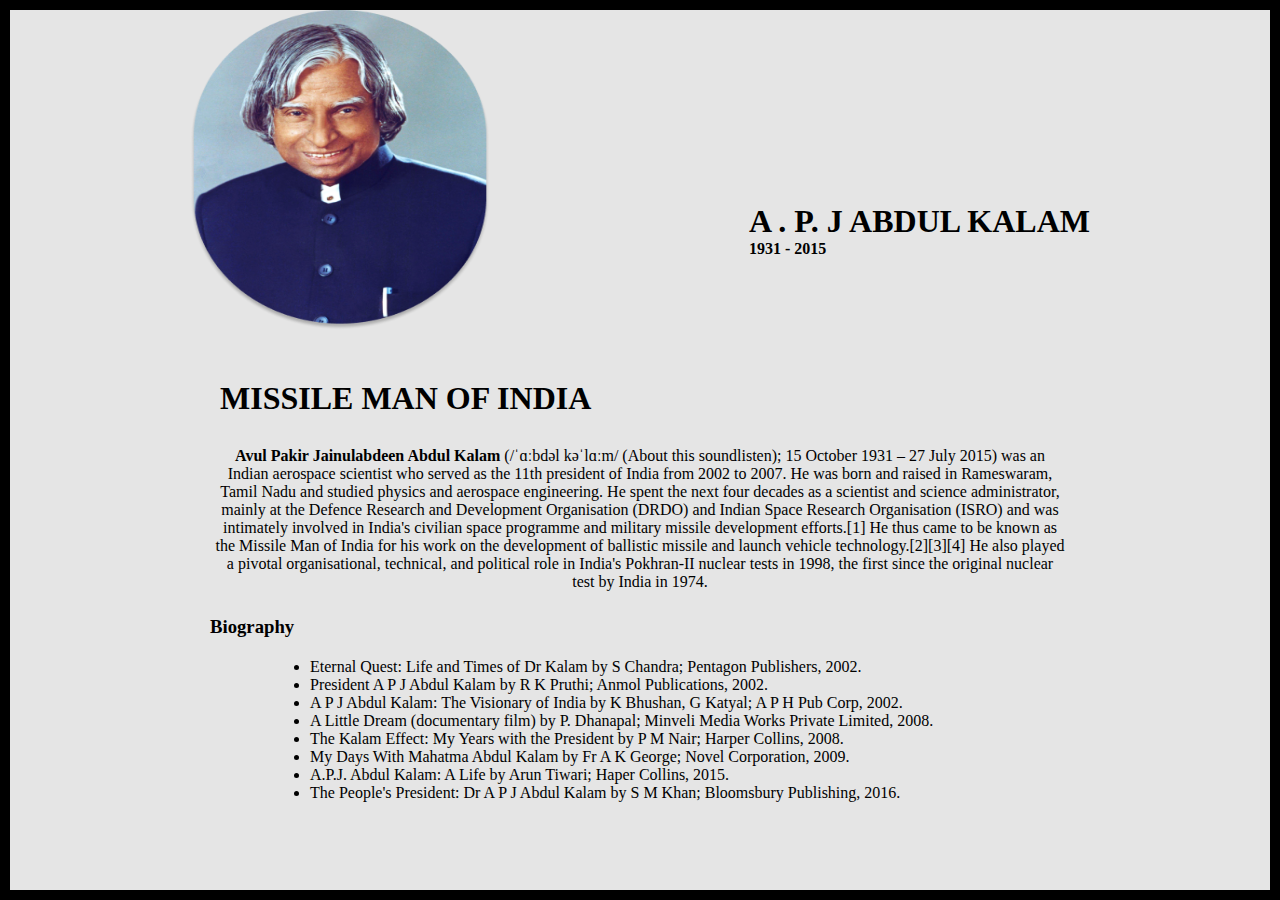
<file: project 1/index.html>
<!DOCTYPE html>
<html lang="en">

<head>
    <meta charset="UTF-8">
    <meta http-equiv="X-UA-Compatible" content="IE=edge">
    <meta name="viewport" content="width=device-width, initial-scale=1.0">
    <title>apj abdul kalam</title>
    <style>
        * {
            margin: 0;
            padding: 0;
            box-sizing: border-box;
        }

        .container {
            background-color: #E5E5E5;
            min-height: 100vh;
            border: 10px solid black;
        }

        .content {
            max-width: 900px;
            margin: 0 auto;

        }
        .top_sec{
            display: flex;
            justify-content: space-between;
     
        }
        .top_sec h1 h4{

        }

        .img_con,img {
            width: 300px;
            height: 320px;
        }
        .head{
            text-transform: uppercase;
            margin-top: 193px ;
        }
        .head2 h1{
            text-transform: uppercase;
            padding-top: 20px;
            margin: 30px;
        }
        .head2 p{
            margin: 25px;
        text-align: center;
        }
        .bio h3{
            margin: 20px;
        }
        .bio{
            margin-bottom: 40px;
        }
        .bio li{
            margin-left: 120px;
            
        }
    </style>

</head>

<body>
    <div class="container">
        <div class="content">
            <section class="top_sec">
                <div class="img_con">
                    <img src="/A._P._J 1.png" alt="apj abdul kalam">
                </div>
               <div class="head">
                <h1> A . P. J Abdul Kalam</h1>
                <h4>1931 - 2015</h4>
               </div>
            </section>
            <div class="head2">
                <h1>Missile Man of India</h1>
                <p>
                   <b> Avul Pakir Jainulabdeen Abdul Kalam </b> (/ˈɑːbdəl kəˈlɑːm/ (About this soundlisten); 15 October 1931 – 27 July 2015) was an Indian aerospace scientist who served as the 11th president of India from 2002 to 2007. He was born and raised in Rameswaram, Tamil Nadu and studied physics and aerospace engineering. He spent the next four decades as a scientist and science administrator, mainly at the Defence Research and Development Organisation (DRDO) and Indian Space Research Organisation (ISRO) and was intimately involved in India's civilian space programme and military missile development efforts.[1] He thus came to be known as the Missile Man of India for his work on the development of ballistic missile and launch vehicle technology.[2][3][4] He also played a pivotal organisational, technical, and political role in India's Pokhran-II nuclear tests in 1998, the first since the original nuclear test by India in 1974.

                </p>
            </div>

            <div class="bio">
                <h3>Biography</h3>
               <li> Eternal Quest: Life and Times of Dr Kalam by S Chandra; Pentagon Publishers, 2002.</li>
               <li> President A P J Abdul Kalam by R K Pruthi; Anmol Publications, 2002.</li>
               <li> A P J Abdul Kalam: The Visionary of India by K Bhushan, G Katyal; A P H Pub Corp, 2002.</li>
               <li> A Little Dream (documentary film) by P. Dhanapal; Minveli Media Works Private Limited, 2008.</li>
               <li> The Kalam Effect: My Years with the President by P M Nair; Harper Collins, 2008.</li>
              <li>  My Days With Mahatma Abdul Kalam by Fr A K George; Novel Corporation, 2009.</li>
               <li> A.P.J. Abdul Kalam: A Life by Arun Tiwari; Haper Collins, 2015.</li>
              <li>  The People's President: Dr A P J Abdul Kalam by S M Khan; Bloomsbury Publishing, 2016.</li>

            </div>

        </div>

    </div>

</body>

</html>
</file>
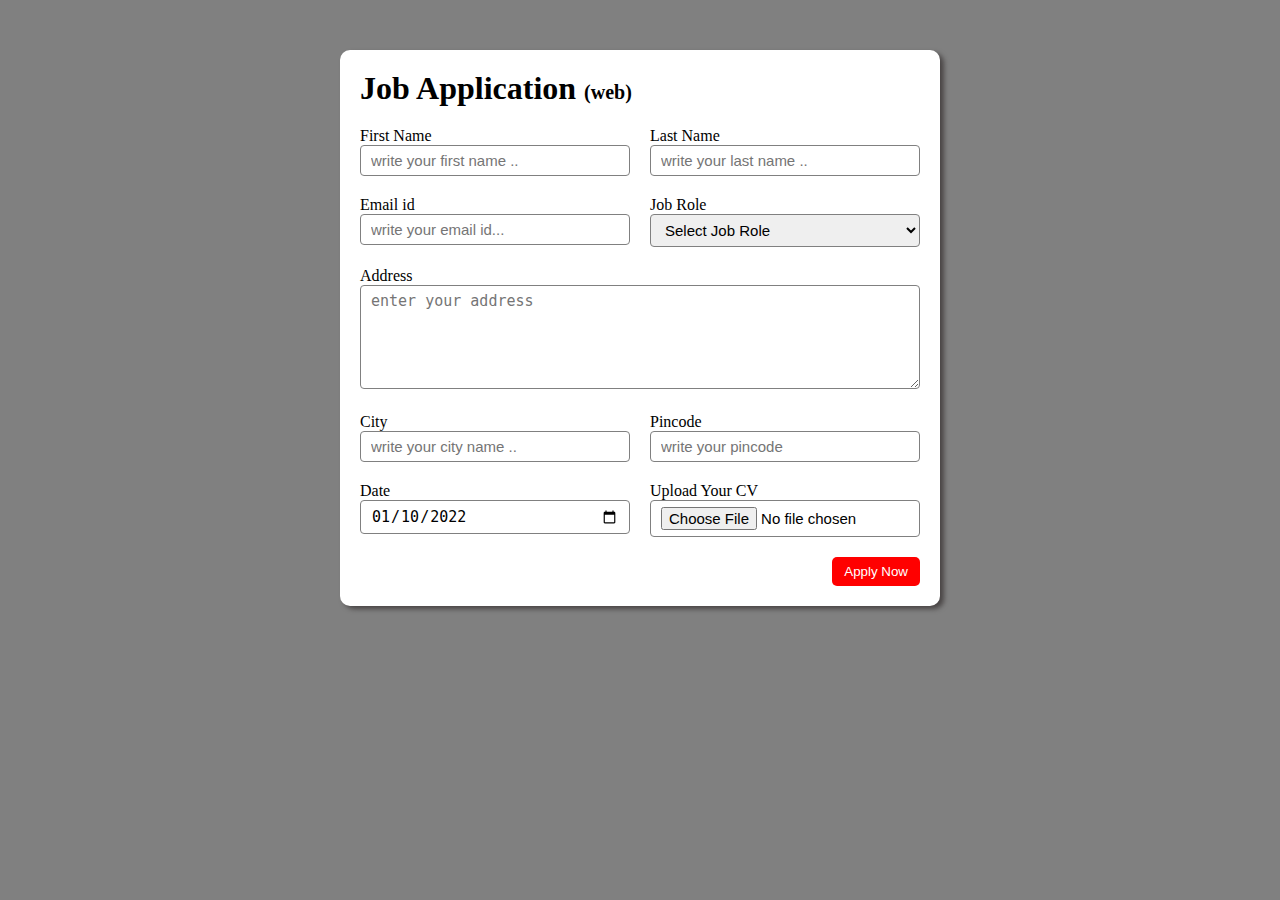
<file: Project 2/index.html>
<!DOCTYPE html>
<html lang="en">
<head>
    <meta charset="UTF-8">
    <meta http-equiv="X-UA-Compatible" content="IE=edge">
    <meta name="viewport" content="width=device-width, initial-scale=1.0">
    <title>Job Application</title>
</head>
<style>
*{
    margin: 0;
    padding: 0;
    box-sizing: border-box;
}
body{
    background-color: grey;
}
.container{
    max-width:  900px ;
    margin: 0 auto ;
}
.apply_box{
    max-width: 600px;
    padding: 20px;
    background-color: white;
    margin: 0 auto;
    margin-top: 50px;
    box-shadow: 4px 3px 5px rgb(73, 69, 69);
    border-radius: 10px;
}
.title_small{
    font-size: 20px;
}

 .form_container{
    margin-top: 20px;
    display: grid;
    grid-template-columns: repeat(auto-fit,minmax(200px,1fr));
    gap: 20px;
 }  

 .form_control{
    display: flex;
    flex-direction: column;
 }

 .label{

font-size: 15px;
margin-bottom: 5px;
 }

 input,select,textarea{
    padding: 6px 10px;
border: 1px solid grey;
border-radius: 4px;
font-size: 15px;
 }
 input:focus{
    outline-color: red;
 }

 .btn{
    display: flex;
    justify-content: flex-end;
    margin-top: 20px ;

 }
 button{
    background-color: red;
    border: transparent solid 2px;
    padding: 5px 10px;
    color: white;
    border-radius: 5px;
 }
button:hover{
    background-color: brown;
    box-shadow: 4px 4px  red;
    cursor: pointer;
}

.textarea_control{
    grid-column: 1/ span 2;
}
.textarea_control textarea{
    width: 100%;
}

@media (max-width:460px){
    .textarea_control{
    grid-column: 1/ span 1;
}
} 

</style>
<body>
    <div class="container">
        <div class="apply_box">
         <h1>Job Application <span class="title_small">(web)</span></h1>

         <form action=" ">
            <div class="form_container">
                   
                <div class="form_control">
                    <label for=" first_name">First Name</label> 
                    <input 
                    id="first_name" 
                    name="first_name" 
                    placeholder="write your first name .." />
                </div>


                <div class="form_control">
                    <label for=" last_name">Last Name</label> 
                    <input 
                    id="last_name" 
                    name="last_name" 
                    placeholder="write your last name .." />
                </div>

              
                <div class="form_control">
                    <label for=" email">Email id</label> 
                    <input 
                    type="email"
                    id="email" 
                    name="email" 
                    placeholder="write your email id..." />
                </div>

                <div class="form_control">
                    <label for="job_role">Job Role</label> 
                   <select id="job_role" name="job_role">
                    <option value="">Select Job Role</option>
                    <option value="fronted">Frontend Developer</option>
                    <option value="backend">Backend Developer</option>
                    <option value="mern">Mern Developer</option>
                    <option value="full_stack"> Full Stack Developer</option>
                   </select>
                </div>

                <div class="textarea_control">
                    <label for=" address">Address</label> 
                  <textarea
                   name="address"
                   id="address"
                    cols="40"
                     rows="5"
                      placeholder="enter your address"></textarea>
                </div>

                <div class="form_control">
                    <label for=" city">City</label> 
                    <input 
                    id="city" 
                    name="city" 
                    placeholder="write your city name .." />
                </div>

                <div class="form_control">
                    <label for="pincode">Pincode</label> 
                    <input 
                    type="number"
                    id="Pincode" 
                    name="Pincode" 
                    placeholder="write your pincode" />
                </div>

                
                <div class="form_control">
                    <label for="date">Date</label> 
                    <input 
                    value="2022-01-10"
                    type="date"
                    id="Pincode" 
                    name="Pincode" />
                </div>

                <div class="form_control">
                    <label for="upload">Upload Your CV</label> 
                    <input 
                    
                    type="file"
                    id="upload" 
                    name="upload" />
                </div>



            </div>

            <div class="btn">
                <button type="submit" >
                   Apply Now
                </button>
            </div>
         </form>
        </div>
    </div>
</body>
</html>
</file>
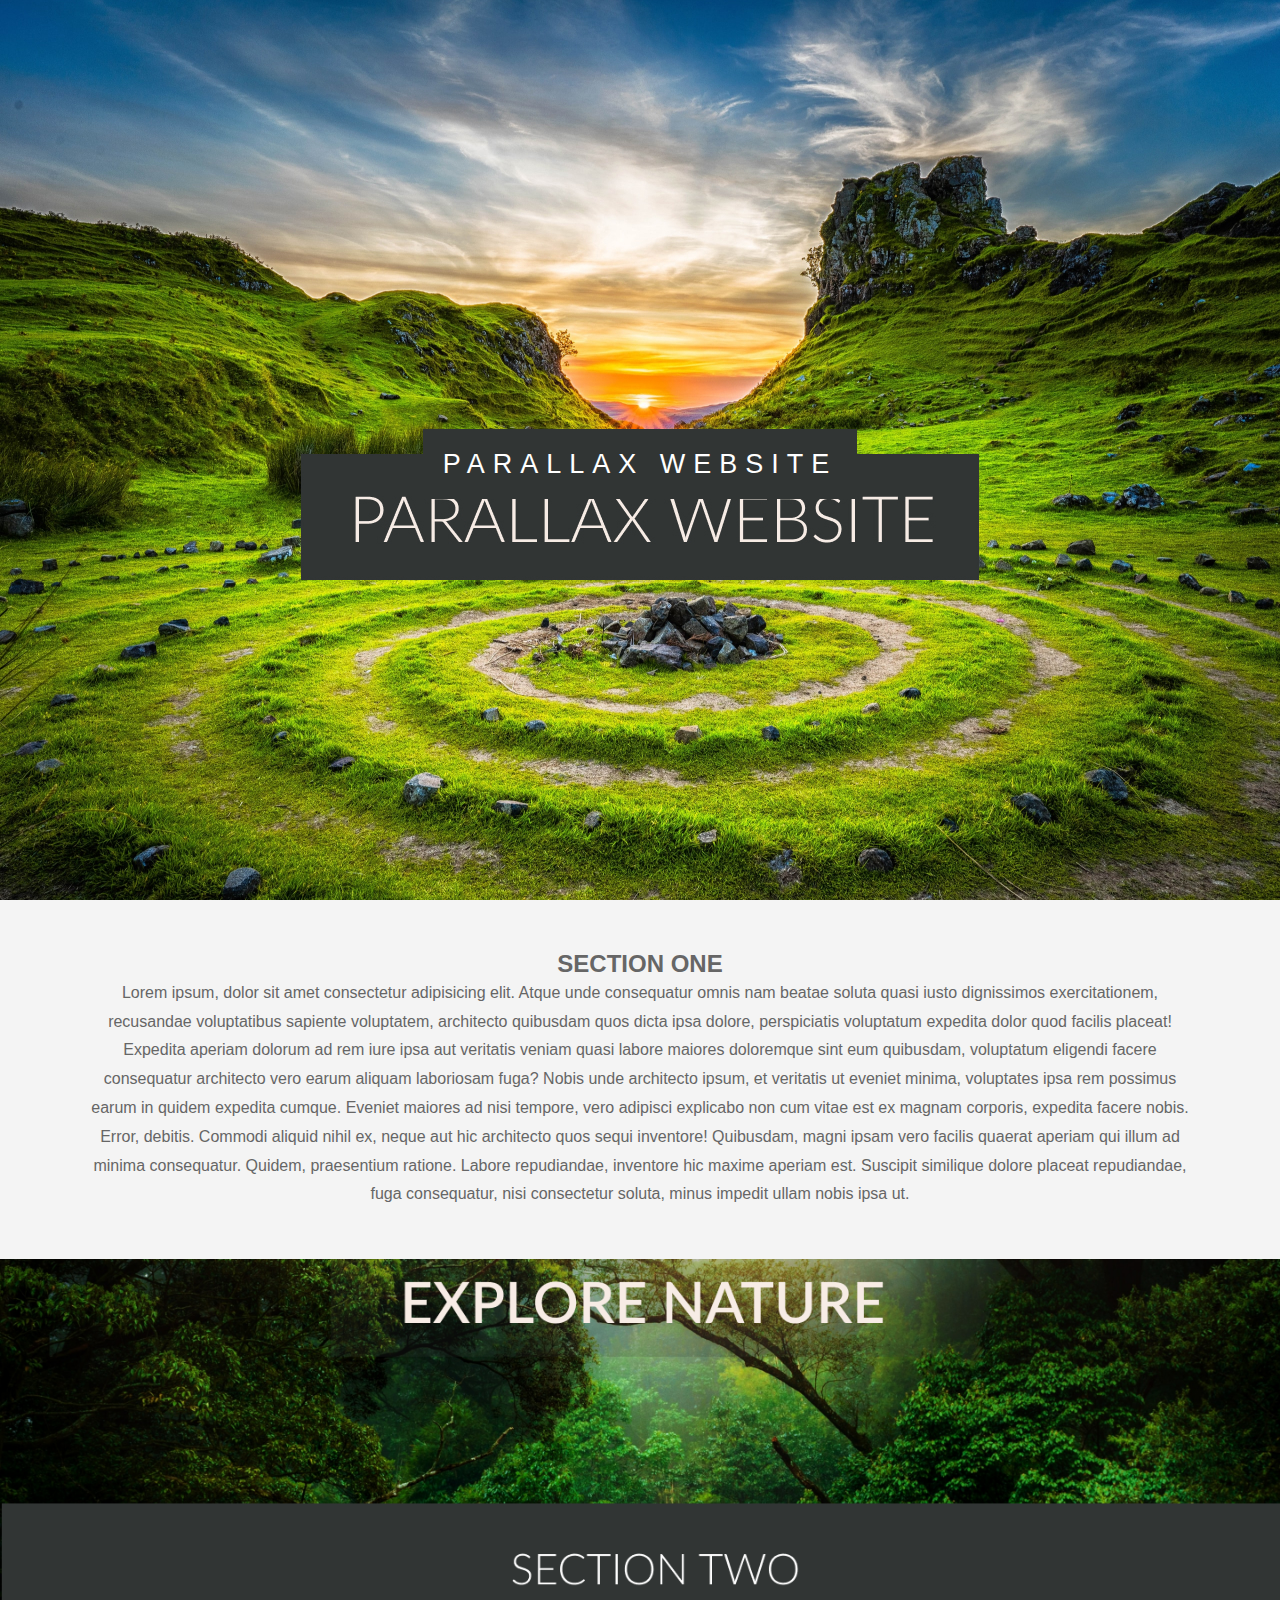
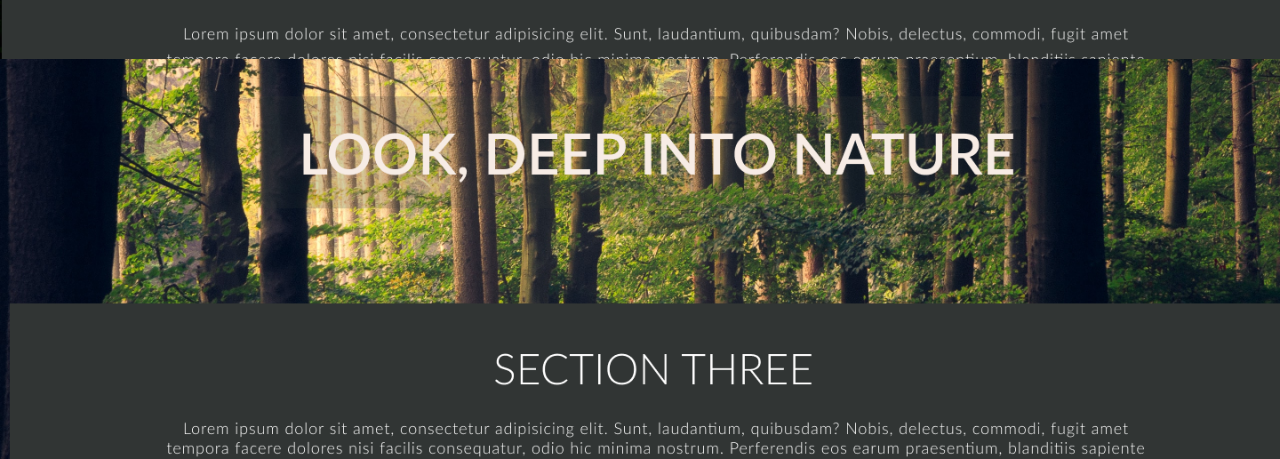
<file: Project 3/index.html>
<!DOCTYPE html>
<html lang="en">
<head>
    <meta charset="UTF-8">
    <meta http-equiv="X-UA-Compatible" content="IE=edge">
    <meta name="viewport" content="width=device-width, initial-scale=1.0">
    <title>Parallax Website</title>
    <link rel="stylesheet" href="style.css">
</head>
<body>
    <section class="pimg1  ">
        <div class="ptext">
            <span class="textbg">Parallax Website</span>
        </div>
    </section>

    <section class="section section-light"> 
      <h2>Section One</h2>
      <p>
        Lorem ipsum, dolor sit amet consectetur adipisicing elit. Atque unde consequatur omnis nam beatae soluta quasi iusto dignissimos exercitationem, recusandae voluptatibus sapiente voluptatem, architecto quibusdam quos dicta ipsa dolore, perspiciatis voluptatum expedita dolor quod facilis placeat! Expedita aperiam dolorum ad rem iure ipsa aut veritatis veniam quasi labore maiores doloremque sint eum quibusdam, voluptatum eligendi facere consequatur architecto vero earum aliquam laboriosam fuga? Nobis unde architecto ipsum, et veritatis ut eveniet minima, voluptates ipsa rem possimus earum in quidem expedita cumque. Eveniet maiores ad nisi tempore, vero adipisci explicabo non cum vitae est ex magnam corporis, expedita facere nobis. Error, debitis. Commodi aliquid nihil ex, neque aut hic architecto quos sequi inventore! Quibusdam, magni ipsam vero facilis quaerat aperiam qui illum ad minima consequatur. Quidem, praesentium ratione. Labore repudiandae, inventore hic maxime aperiam est. Suscipit similique dolore placeat repudiandae, fuga consequatur, nisi consectetur soluta, minus impedit ullam nobis ipsa ut.
      </p>
    </section>
       
    <section class="pimg2 ">
    
    </section>

    <section class="pimg3">

    </section>
    
</body>
</html>
</file>
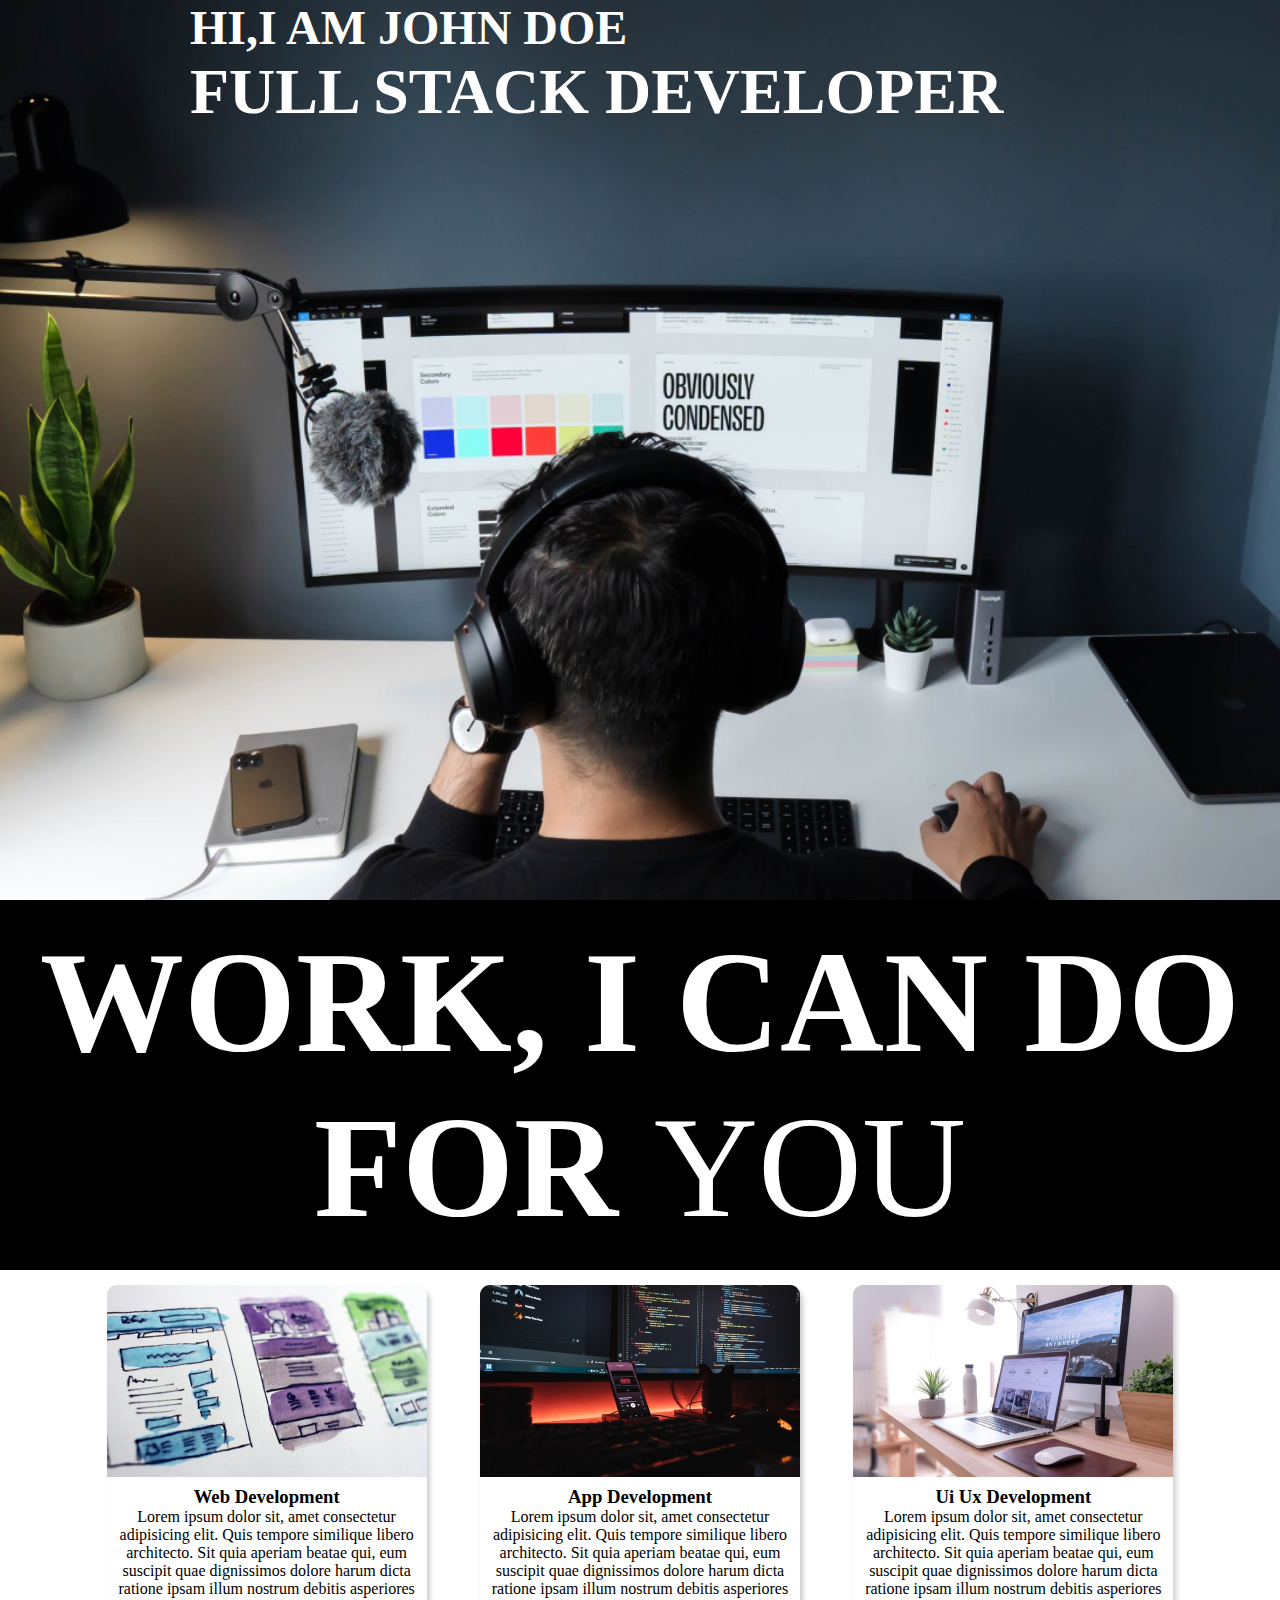
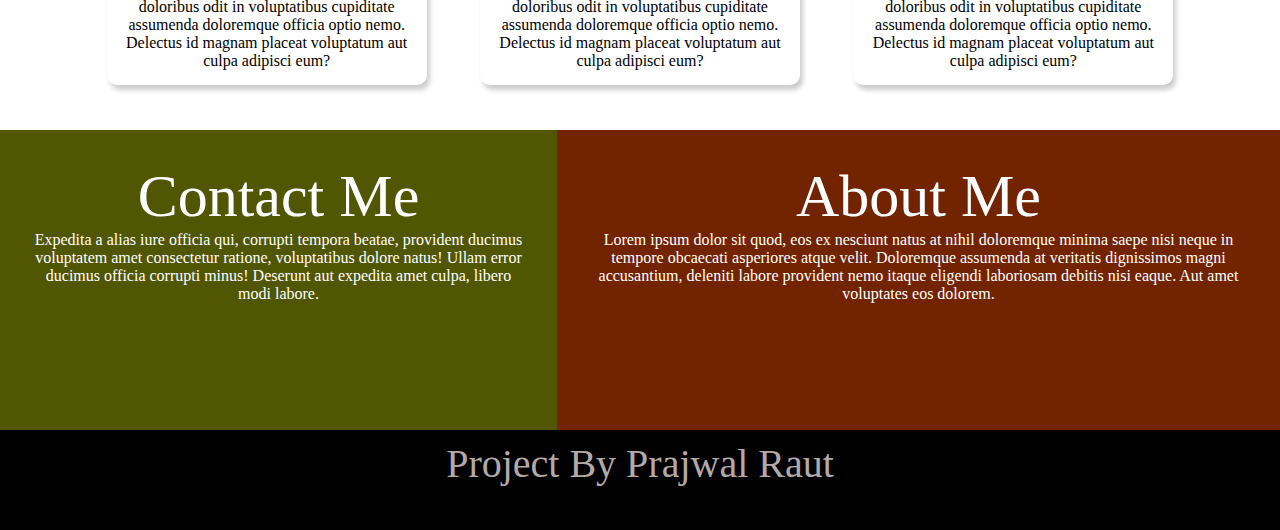
<file: Project 4/index.html>
<!DOCTYPE html>
<html lang="en">
<head>
    <meta charset="UTF-8">
    <meta http-equiv="X-UA-Compatible" content="IE=edge">
    <meta name="viewport" content="width=device-width, initial-scale=1.0">
    <title>landing page</title>
    <link rel="stylesheet" href="style.css">
</head>
<body>
   <section class="Hero_section">
    <div class="text_container">
       <h2>Hi,I am John Doe</h2> 
       <h1>FUll STACK DEVELOPER</h1>
    </div>
   </section>

   <section class="lines">
       <div class="para">
        <h1>
            work, i can do for <span>You</span>
        </h1>
       </div>
   </section>

   <section class="work">
    <div class="grid-item">
    <div class="card">
          <div class="img_con">
            <img src="/unsplash_tZc3vjPCk-Q.png" alt="web dev">
        </div>
            <div class="card_contain">
             <h3>Web Development</h3>
             <p>Lorem ipsum dolor sit, amet consectetur adipisicing elit. Quis tempore similique libero architecto. Sit quia aperiam beatae qui, eum suscipit quae dignissimos dolore harum dicta ratione ipsam illum nostrum debitis asperiores doloribus odit in voluptatibus cupiditate assumenda doloremque officia optio nemo. Delectus id magnam placeat voluptatum aut culpa adipisci eum?</p>
          </div>
    </div>
</div>
         
<div class="grid-item">
    <div class="card">
        <div class="img_con">
          <img src="/unsplash_6sAl6aQ4OWI.png" alt="mob dev">
      </div>
          <div class="card_contain">
           <h3>App Development</h3>
           <p>Lorem ipsum dolor sit, amet consectetur adipisicing elit. Quis tempore similique libero architecto. Sit quia aperiam beatae qui, eum suscipit quae dignissimos dolore harum dicta ratione ipsam illum nostrum debitis asperiores doloribus odit in voluptatibus cupiditate assumenda doloremque officia optio nemo. Delectus id magnam placeat voluptatum aut culpa adipisci eum?</p>
           
        </div>
  </div>
  </div>

  <div class="grid-item">
  <div class="card">
    <div class="img_con">
      <img src="/unsplash_hGV2TfOh0ns.png" alt="ui ux dev">
  </div>
      <div class="card_contain">
       <h3>Ui Ux Development</h3>
       <p>Lorem ipsum dolor sit, amet consectetur adipisicing elit. Quis tempore similique libero architecto. Sit quia aperiam beatae qui, eum suscipit quae dignissimos dolore harum dicta ratione ipsam illum nostrum debitis asperiores doloribus odit in voluptatibus cupiditate assumenda doloremque officia optio nemo. Delectus id magnam placeat voluptatum aut culpa adipisci eum?</p>

    </div>
</div>
</div>

   </section>

   <section class="details">
    <div class="contact">
         <h1>Contact Me</h1>
         <p> Expedita a alias iure officia qui, corrupti tempora beatae, provident ducimus voluptatem amet consectetur ratione, voluptatibus dolore natus! Ullam error ducimus officia corrupti minus! Deserunt aut expedita amet culpa, libero modi labore.</p>
    </div>
          <div class="about">
          <h1>About Me</h1>
          <p>Lorem ipsum dolor sit  quod, eos ex nesciunt natus at nihil doloremque minima saepe nisi neque in tempore obcaecati asperiores atque velit. Doloremque assumenda at veritatis dignissimos magni accusantium, deleniti labore provident nemo itaque eligendi laboriosam debitis nisi eaque. Aut amet voluptates eos dolorem.</p>
          </div>
   </section>

   <footer>
    <h1>Project By Prajwal Raut</h1>
   </footer>
</body>
</html>
</file>
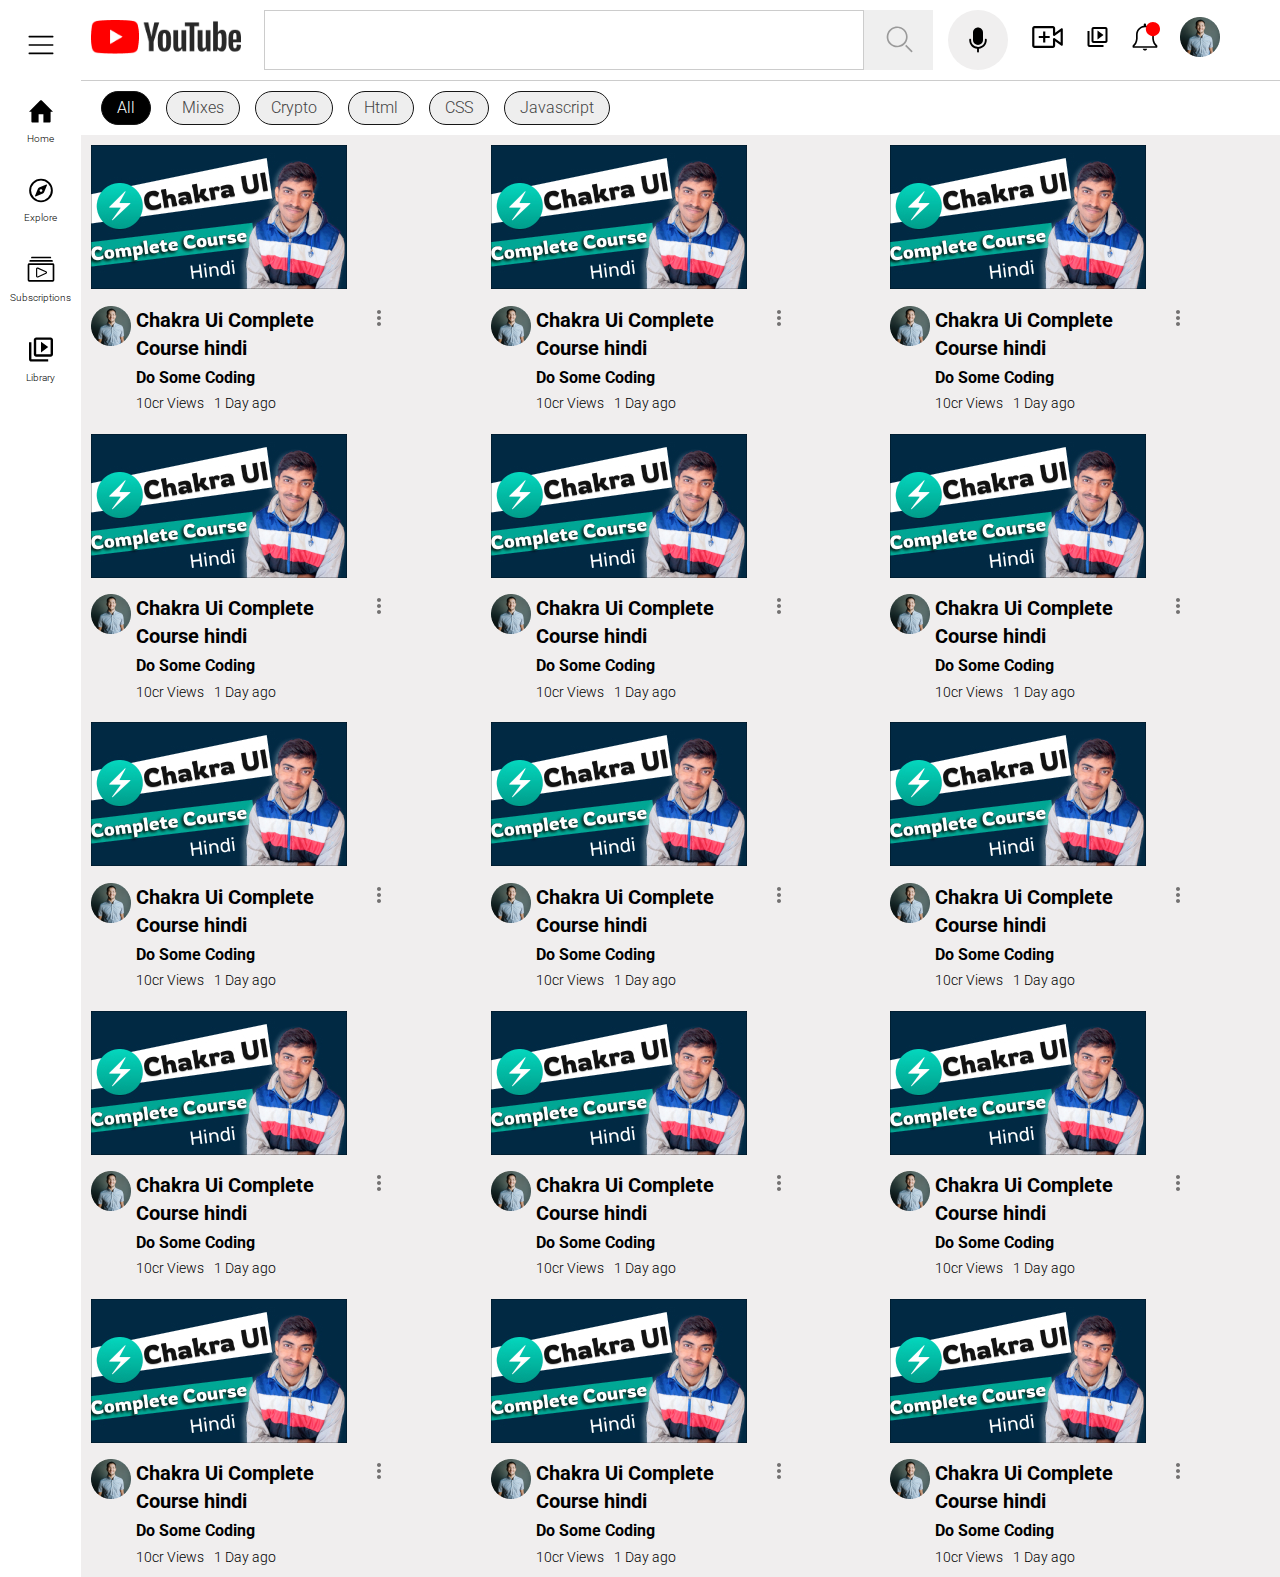
<file: Project 7/index.html>
<!DOCTYPE html>
<html lang="en">
  <head>
    <meta charset="UTF-8" />
    <meta http-equiv="X-UA-Compatible" content="IE=edge" />
    <meta name="viewport" content="width=device-width, initial-scale=1.0" />
    <title>Youtube Clone</title>
    <link rel="stylesheet" href="style.css" />
  </head>
  <body>
    <div class="container">
      <aside>
        <div class="bars">
          <img src="image/clarity_bars-line.svg" alt="bars" />
        </div>

        <div class="side-icons">
          <i>
            <img src="./image/ci_home-alt-fill.svg" alt="home" />
          </i>
          <p>Home</p>
        </div>
        <div class="side-icons">
          <i>
            <img src="./image/ion_compass-outline.svg" alt="explore" />
          </i>
          <p>Explore</p>
        </div>
        <div class="side-icons">
          <i>
            <img src="./image/clarity_video-gallery-line.svg" alt="gallary" />
          </i>
          <p>Subscriptions</p>
        </div>
        <div class="side-icons">
          <i>
            <img src="./image/ic_outline-video-library.svg" alt="library" />
          </i>
          <p>Library</p>
        </div>
      </aside>
      <div class="main-container">
        <header>
          <nav>
            <div class="logo">
              <img src="./image/logos_youtube.png" alt="Youtube Logo" />
            </div>
            <div class="center-nav">
              <div class="search">
                <input type="text" />
                <button>
                  <img src="./image/clarity_search-line (1).svg" alt="search" />
                </button>
              </div>
              <div class="mic">
                <img src="./image/fluent_mic-on-24-filled.svg" alt="mic" />
              </div>
            </div>
            <div class="side-nav">
              <i>
                <img src="./image/carbon_video-add.svg" alt="video add" />
              </i>
              <i>
                <img src="./image/ic_outline-video-library.svg" alt="grid" />
              </i>
              <i>
                <img src="./image/clarity_notification-outline-badged.svg" alt="bell" />
              </i>
              <i>
                <img src="image/unsplash_OhKElOkQ3RE.png" alt="avatar" />
              </i>
            </div>
          </nav>
          <div class="tags">
            <div class="tag dark">All</div>
            <div class="tag light">Mixes</div>
            <div class="tag light">Crypto</div>
            <div class="tag light">Html</div>
            <div class="tag light">CSS</div>
            <div class="tag light">Javascript</div>
          </div>
        </header>
        <main>
            <div class="card-container">
                <div class="card">
                    <img src="./image/React Table Pagination (2) 1.jpg" alt="thumbnail">
                <div class="avatar-content">
                    <div class="avatar">
                        <img src="./image/unsplash_OhKElOkQ3RE.png" alt="">
                    </div>

                     <div class="content">
                        <h3>Chakra Ui Complete Course hindi</h3>
                       <p class="channel-name">
                        Do Some Coding
                      </p>
                      <div class="content-status">
                        <p>10cr Views</p>
                        <p>1 Day ago</p>
                      </div>
                    </div>

                    <div class="dot">
                        <img src="./image/bx_bx-dots-vertical-rounded.svg" alt="">
                    </div>
                </div>
                  
                </div>

                <div class="card">
                    <img src="./image/React Table Pagination (2) 1.jpg" alt="thumbnail">
                <div class="avatar-content">
                    <div class="avatar">
                        <img src="./image/unsplash_OhKElOkQ3RE.png" alt="">
                    </div>

                     <div class="content">
                        <h3>Chakra Ui Complete Course hindi</h3>
                       <p class="channel-name">
                        Do Some Coding
                      </p>
                      <div class="content-status">
                        <p>10cr Views</p>
                        <p>1 Day ago</p>
                      </div>
                    </div>

                    <div class="dot">
                        <img src="./image/bx_bx-dots-vertical-rounded.svg" alt="">
                    </div>
                </div>
                  
                </div>

                <div class="card">
                    <img src="./image/React Table Pagination (2) 1.jpg" alt="thumbnail">
                <div class="avatar-content">
                    <div class="avatar">
                        <img src="./image/unsplash_OhKElOkQ3RE.png" alt="">
                    </div>

                     <div class="content">
                        <h3>Chakra Ui Complete Course hindi</h3>
                       <p class="channel-name">
                        Do Some Coding
                      </p>
                      <div class="content-status">
                        <p>10cr Views</p>
                        <p>1 Day ago</p>
                      </div>
                    </div>

                    <div class="dot">
                        <img src="./image/bx_bx-dots-vertical-rounded.svg" alt="">
                    </div>
                </div>
                  
                </div>

                <div class="card">
                    <img src="./image/React Table Pagination (2) 1.jpg" alt="thumbnail">
                <div class="avatar-content">
                    <div class="avatar">
                        <img src="./image/unsplash_OhKElOkQ3RE.png" alt="">
                    </div>

                     <div class="content">
                        <h3>Chakra Ui Complete Course hindi</h3>
                       <p class="channel-name">
                        Do Some Coding
                      </p>
                      <div class="content-status">
                        <p>10cr Views</p>
                        <p>1 Day ago</p>
                      </div>
                    </div>

                    <div class="dot">
                        <img src="./image/bx_bx-dots-vertical-rounded.svg" alt="">
                    </div>
                </div>
                  
                </div>
                 
                <div class="card">
                    <img src="./image/React Table Pagination (2) 1.jpg" alt="thumbnail">
                <div class="avatar-content">
                    <div class="avatar">
                        <img src="./image/unsplash_OhKElOkQ3RE.png" alt="">
                    </div>

                     <div class="content">
                        <h3>Chakra Ui Complete Course hindi</h3>
                       <p class="channel-name">
                        Do Some Coding
                      </p>
                      <div class="content-status">
                        <p>10cr Views</p>
                        <p>1 Day ago</p>
                      </div>
                    </div>

                    <div class="dot">
                        <img src="./image/bx_bx-dots-vertical-rounded.svg" alt="">
                    </div>
                </div>
                  
                </div>

                <div class="card">
                    <img src="./image/React Table Pagination (2) 1.jpg" alt="thumbnail">
                <div class="avatar-content">
                    <div class="avatar">
                        <img src="./image/unsplash_OhKElOkQ3RE.png" alt="">
                    </div>

                     <div class="content">
                        <h3>Chakra Ui Complete Course hindi</h3>
                       <p class="channel-name">
                        Do Some Coding
                      </p>
                      <div class="content-status">
                        <p>10cr Views</p>
                        <p>1 Day ago</p>
                      </div>
                    </div>

                    <div class="dot">
                        <img src="./image/bx_bx-dots-vertical-rounded.svg" alt="">
                    </div>
                </div>
                  
                </div>

                <div class="card">
                    <img src="./image/React Table Pagination (2) 1.jpg" alt="thumbnail">
                <div class="avatar-content">
                    <div class="avatar">
                        <img src="./image/unsplash_OhKElOkQ3RE.png" alt="">
                    </div>

                     <div class="content">
                        <h3>Chakra Ui Complete Course hindi</h3>
                       <p class="channel-name">
                        Do Some Coding
                      </p>
                      <div class="content-status">
                        <p>10cr Views</p>
                        <p>1 Day ago</p>
                      </div>
                    </div>

                    <div class="dot">
                        <img src="./image/bx_bx-dots-vertical-rounded.svg" alt="">
                    </div>
                </div>
                  
                </div>

                <div class="card">
                    <img src="./image/React Table Pagination (2) 1.jpg" alt="thumbnail">
                <div class="avatar-content">
                    <div class="avatar">
                        <img src="./image/unsplash_OhKElOkQ3RE.png" alt="">
                    </div>

                     <div class="content">
                        <h3>Chakra Ui Complete Course hindi</h3>
                       <p class="channel-name">
                        Do Some Coding
                      </p>
                      <div class="content-status">
                        <p>10cr Views</p>
                        <p>1 Day ago</p>
                      </div>
                    </div>

                    <div class="dot">
                        <img src="./image/bx_bx-dots-vertical-rounded.svg" alt="">
                    </div>
                </div>
                  
                </div>

                <div class="card">
                    <img src="./image/React Table Pagination (2) 1.jpg" alt="thumbnail">
                <div class="avatar-content">
                    <div class="avatar">
                        <img src="./image/unsplash_OhKElOkQ3RE.png" alt="">
                    </div>

                     <div class="content">
                        <h3>Chakra Ui Complete Course hindi</h3>
                       <p class="channel-name">
                        Do Some Coding
                      </p>
                      <div class="content-status">
                        <p>10cr Views</p>
                        <p>1 Day ago</p>
                      </div>
                    </div>

                    <div class="dot">
                        <img src="./image/bx_bx-dots-vertical-rounded.svg" alt="">
                    </div>
                </div>
                  
                </div>
                <div class="card">
                    <img src="./image/React Table Pagination (2) 1.jpg" alt="thumbnail">
                <div class="avatar-content">
                    <div class="avatar">
                        <img src="./image/unsplash_OhKElOkQ3RE.png" alt="">
                    </div>

                     <div class="content">
                        <h3>Chakra Ui Complete Course hindi</h3>
                       <p class="channel-name">
                        Do Some Coding
                      </p>
                      <div class="content-status">
                        <p>10cr Views</p>
                        <p>1 Day ago</p>
                      </div>
                    </div>

                    <div class="dot">
                        <img src="./image/bx_bx-dots-vertical-rounded.svg" alt="">
                    </div>
                </div>
                  
                </div>

                <div class="card">
                    <img src="./image/React Table Pagination (2) 1.jpg" alt="thumbnail">
                <div class="avatar-content">
                    <div class="avatar">
                        <img src="./image/unsplash_OhKElOkQ3RE.png" alt="">
                    </div>

                     <div class="content">
                        <h3>Chakra Ui Complete Course hindi</h3>
                       <p class="channel-name">
                        Do Some Coding
                      </p>
                      <div class="content-status">
                        <p>10cr Views</p>
                        <p>1 Day ago</p>
                      </div>
                    </div>

                    <div class="dot">
                        <img src="./image/bx_bx-dots-vertical-rounded.svg" alt="">
                    </div>
                </div>
                  
                </div>

                <div class="card">
                    <img src="./image/React Table Pagination (2) 1.jpg" alt="thumbnail">
                <div class="avatar-content">
                    <div class="avatar">
                        <img src="./image/unsplash_OhKElOkQ3RE.png" alt="">
                    </div>

                     <div class="content">
                        <h3>Chakra Ui Complete Course hindi</h3>
                       <p class="channel-name">
                        Do Some Coding
                      </p>
                      <div class="content-status">
                        <p>10cr Views</p>
                        <p>1 Day ago</p>
                      </div>
                    </div>

                    <div class="dot">
                        <img src="./image/bx_bx-dots-vertical-rounded.svg" alt="">
                    </div>
                </div>
                  
                </div>

                <div class="card">
                    <img src="./image/React Table Pagination (2) 1.jpg" alt="thumbnail">
                <div class="avatar-content">
                    <div class="avatar">
                        <img src="./image/unsplash_OhKElOkQ3RE.png" alt="">
                    </div>

                     <div class="content">
                        <h3>Chakra Ui Complete Course hindi</h3>
                       <p class="channel-name">
                        Do Some Coding
                      </p>
                      <div class="content-status">
                        <p>10cr Views</p>
                        <p>1 Day ago</p>
                      </div>
                    </div>

                    <div class="dot">
                        <img src="./image/bx_bx-dots-vertical-rounded.svg" alt="">
                    </div>
                </div>
                  
                </div>

                <div class="card">
                    <img src="./image/React Table Pagination (2) 1.jpg" alt="thumbnail">
                <div class="avatar-content">
                    <div class="avatar">
                        <img src="./image/unsplash_OhKElOkQ3RE.png" alt="">
                    </div>

                     <div class="content">
                        <h3>Chakra Ui Complete Course hindi</h3>
                       <p class="channel-name">
                        Do Some Coding
                      </p>
                      <div class="content-status">
                        <p>10cr Views</p>
                        <p>1 Day ago</p>
                      </div>
                    </div>

                    <div class="dot">
                        <img src="./image/bx_bx-dots-vertical-rounded.svg" alt="">
                    </div>
                </div>
                  
                </div>

                <div class="card">
                    <img src="./image/React Table Pagination (2) 1.jpg" alt="thumbnail">
                <div class="avatar-content">
                    <div class="avatar">
                        <img src="./image/unsplash_OhKElOkQ3RE.png" alt="">
                    </div>

                     <div class="content">
                        <h3>Chakra Ui Complete Course hindi</h3>
                       <p class="channel-name">
                        Do Some Coding
                      </p>
                      <div class="content-status">
                        <p>10cr Views</p>
                        <p>1 Day ago</p>
                      </div>
                    </div>

                    <div class="dot">
                        <img src="./image/bx_bx-dots-vertical-rounded.svg" alt="">
                    </div>
                </div>
                  
                </div>

                

            </div>
        </main>

        </div>
        </div>
        
        </body>
        </html>
</file>
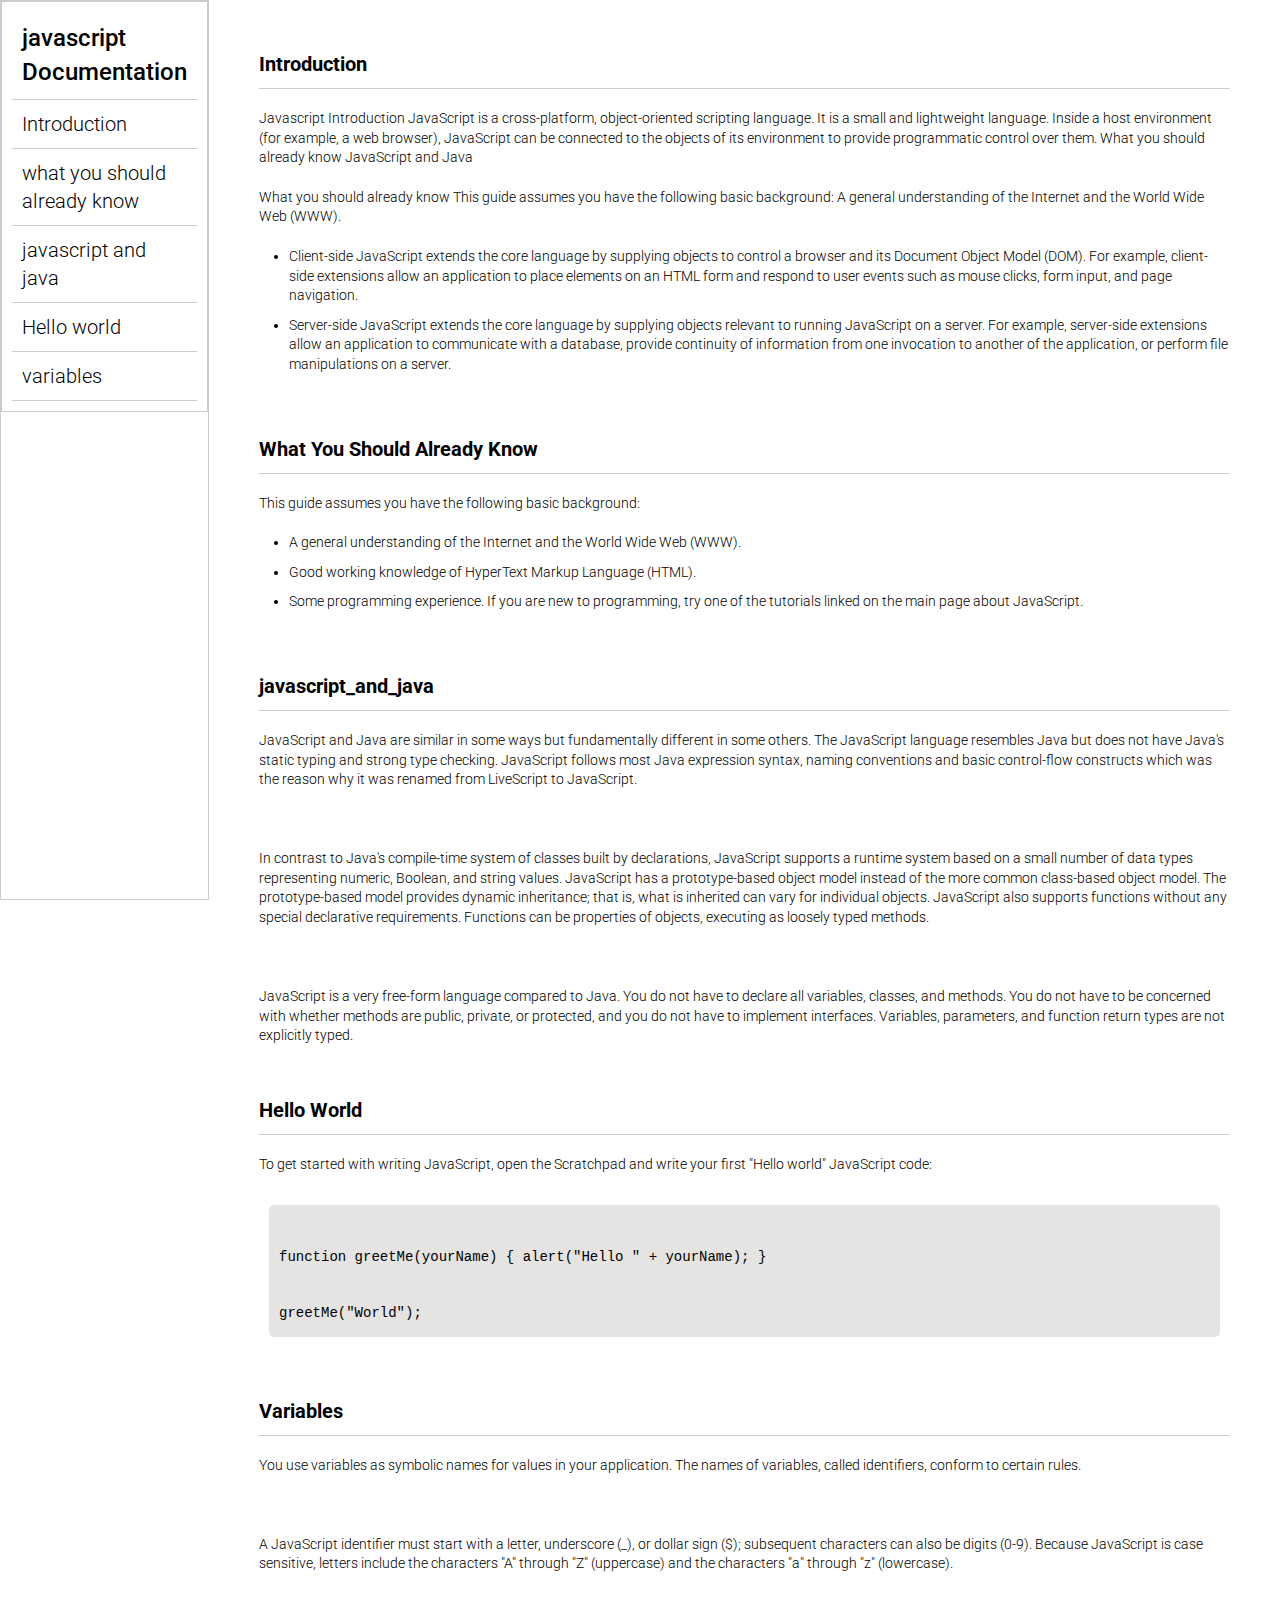
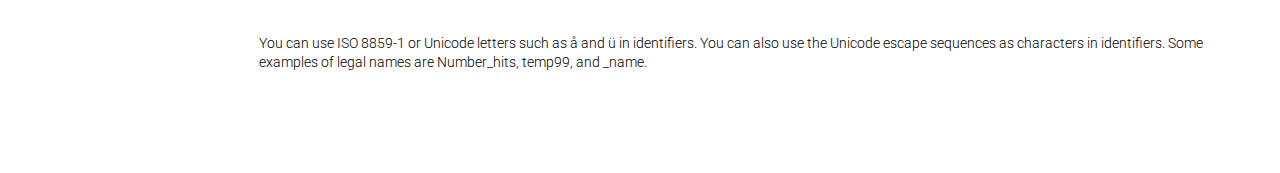
<file: project 8/index.html>
<!DOCTYPE html>
<html lang="en">
<head>
    <meta charset="UTF-8">
    <meta http-equiv="X-UA-Compatible" content="IE=edge">
    <meta name="viewport" content="width=device-width, initial-scale=1.0">
    <title>javascript</title>
    <link rel="stylesheet" href="style.css">
</head>
<body>
   <header>
    <nav>
        <h1>javascript Documentation</h1>
        <ul>
            <a href="#introduction">
              <li> Introduction</li> 
            </a>

            <a href="#What_you_should_already_know">
                <li> what you should already know</li> 
              </a>

              <a href="#javascript_and_java">
                <li> javascript and java</li> 
              </a>

              <a href="#Hello_world">
                <li> Hello world</li> 
              </a>
                    
              <a href="#Variables">
                <li> variables</li> 
              </a>
        </ul>
    </nav>
   </header>
   <main>
    <section id="Introduction"> 
       <h2>Introduction</h2>
       <article>
        <p>Javascript 
         Introduction
            JavaScript is a cross-platform, object-oriented scripting language. It is a small and lightweight language. Inside a host environment (for example, a web browser), JavaScript can be connected to the objects of its environment to provide programmatic control over them.
            What you should 
            already know
            JavaScript and Java
        </p>
        <p>

What you should already know
This guide assumes you have the following basic background:
A general understanding of the Internet and the World Wide Web (WWW).
        </p>
       <ul>
        <li>
            Client-side JavaScript extends the core language by supplying objects to control a browser and its Document Object Model (DOM). For example, client-side extensions allow an application to place elements on an HTML form and respond to user events such as mouse clicks, form input, and page navigation.
        </li>
        <li>
Server-side JavaScript extends the core language by supplying objects relevant to running JavaScript on a server. For example, server-side extensions allow an application to communicate with a database, provide continuity of information from one invocation to another of the application, or perform file manipulations on a server.

        </li>
       </ul>

       </article>
    </section>
    <section id="#What_you_should_already_know">
       <h2>What You Should Already Know</h2>
       <article>
        <p>
            This guide assumes you have the following basic background: 
        </p>
        <ul>
            <li>A general understanding of the Internet and the World Wide Web (WWW).</li>

               <li> Good working knowledge of HyperText Markup Language (HTML).</li>
                
              <li>  Some programming experience. If you are new to programming, try one of the tutorials linked on the main page about JavaScript.</li>
        </ul>
       </article>
    </section>

    <section id="#javascript_and_java">
      <h2>javascript_and_java</h2>
      <article>
        <p>
            JavaScript and Java are similar in some ways but fundamentally different in some others. The JavaScript language resembles Java but does not have Java's static typing and strong type checking. JavaScript follows most Java expression syntax, naming conventions and basic control-flow constructs which was the reason why it was renamed from LiveScript to JavaScript.
        </p>
<br>
        <p>
            In contrast to Java's compile-time system of classes built by declarations, JavaScript supports a runtime system based on a small number of data types representing numeric, Boolean, and string values. JavaScript has a prototype-based object model instead of the more common class-based object model. The prototype-based model provides dynamic inheritance; that is, what is inherited can vary for individual objects. JavaScript also supports functions without any special declarative requirements. Functions can be properties of objects, executing as loosely typed methods.
        </p>
<br>
        <p>

            JavaScript is a very free-form language compared to Java. You do not have to declare all variables, classes, and methods. You do not have to be concerned with whether methods are public, private, or protected, and you do not have to implement interfaces. Variables, parameters, and function return types are not explicitly typed.
        </p>
      </article>
    </section>

    <section id="#Hello_world">
        <h2>Hello World</h2>
     <article>
        <p>
            To get started with writing JavaScript, open the Scratchpad and write your first "Hello world" JavaScript code:
        </p>
        <code >
          function greetMe(yourName) { alert("Hello " + yourName); }

            greetMe("World");
        </code>
     </article>
    </section>

    <section id="#Variables">
        <h2>Variables</h2>
    <article>
        <p>
            You use variables as symbolic names for values in your application. The names of variables, called identifiers, conform to certain rules.
        </p>
        <br>
        <p>
            A JavaScript identifier must start with a letter, underscore (_), or dollar sign ($); subsequent characters can also be digits (0-9). Because JavaScript is case sensitive, letters include the characters "A" through "Z" (uppercase) and the characters "a" through "z" (lowercase).
        </p>
        <br>
        <p>
            You can use ISO 8859-1 or Unicode letters such as å and ü in identifiers. You can also use the Unicode escape sequences as characters in identifiers. Some examples of legal names are Number_hits, temp99, and _name.
        </p>
    </article>
    </section>
   </main>
</body>
</html>
</file>
<file: Project 3/style.css>
*{
    margin: 0;
    padding: 0;
    box-sizing: border-box;
}
html,body{
    height: 100%;
    margin: 0;
    font-size: 16px;
    font-family: 'Lucida Sans', 'Lucida Sans Regular', 'Lucida Grande', 'Lucida Sans Unicode', Geneva, Verdana, sans-serif;
    font-weight: 400;
    line-height: 1.8em;
    color: #666;
}
.pimg1{
    background-image: url(/unsplash__RBcxo9AU-U.jpg);
    min-height: 100%;
    position: relative;
    background-position: center;
    background-size: cover;
    background-repeat: no-repeat;
}
.pimg2{
    background-image: url(/SECTION\ 2.png);
    min-height: 400px;
}

.pimg3{
    background-image: url(/SECTION\ THREE.png);
    min-height: 400px;
}



.pimg1, .pimg2 , .pimg3{

    position: relative;
    background-position: center;
    background-size: cover;
    background-repeat: no-repeat;
}

.ptext{
    position: absolute;
    top :50%;
    width: 100%;
       text-align: center;
       color: black;
       font-size: 27px;
       letter-spacing: 8px;
       text-transform: uppercase;

}
.textbg{
    background-color: #313534;
    color: #fff;
    padding: 20px   ;
}

.section{
    padding: 50px 80px;
    text-align: center;
}
.section-light{
background-color: #f4f4f4;
color: #666;
}
.section-light h2{
    text-transform: uppercase;
}
</file>
<file: Project 4/style.css>
*{
    margin: 0;
    padding: 0;
    box-sizing: border-box;
}

.Hero_section{
    background-image: url(/unsplash_pHPzdEHN6Os\ \(2\).jpg);
 min-height: 100vh;
 background-position: center;
 background-size: cover;
 background-repeat: no-repeat;
}
.text_container{
     color: white;
     margin: 0 auto;
     max-width: 900px; 
     font-size:xx-large;
     text-transform: uppercase;
}

.lines{
    background-color: black;
    padding: 20px;
    text-transform: uppercase;
}
.para{
   font-size: 72px;
   color: white;
   text-align: center;
   font-weight: 300;
}
.para span{
    font-weight: 400;

}

.work{
    display: grid;
    gap: 20px;
    grid-template-columns:repeat(auto-fit, minmax(320px,1fr)) ;
    margin:20px 0;
    max-width: 1100px;
    margin: 15px auto;
    padding-bottom: 30px;
}
.card{
    max-width: 320px;
    height: 400px;
    border-radius: 10px;
    box-shadow: 3px 5px 5px rgba(1, 1, 1, 0.2);
    transition: 0.2s ease-in-out;
}

.card_contain{
    text-align: center;
    padding: 5px;
}

.grid-item{
    display: flex;
    justify-content: center;
    align-items: center;
}

.card:hover{
    transform: scale(1.04);
    box-shadow: 3px 5px 5px rgba(1, 1, 1, 0.4);
    transition: 0.2s ease-in-out;

}

.details{
    display: flex;

}
.contact{
    background-color:#515603 ;
    
    color: white;
    text-align: center;
}
.about{
    background-color: #722300;
    color: white;
    text-align: center;
    font-weight: 100;
}
.contact , .about{
    min-height: 300px;
    padding: 32px;
}

.about p , .contact p{
    margin-bottom: 20px;
}

.about h1 , .contact h1{
    font-size: 60px;
    font-weight: 300;
}
footer{
    background-color: black;
    color: white;
    min-height: 100px;
    
}
footer h1{
  text-align: center;
    justify-content: center;
    font-weight: 50;
    font-size: 40px;
    padding-top: 10px;
    color: rgb(179, 169, 169);
}
</file>
<file: Project 7/style.css>
@import url("https://fonts.googleapis.com/css2?family=Roboto:ital,wght@0,100;0,300;0,500;0,700;0,900;1,100;1,300;1,400;1,500;1,700;1,900&display=swap");

* {
  margin: 0;
  padding: 0;
  box-sizing: border-box;
}

html,
body {
  font-family: "Roboto", sans-serif;
  font-weight: 300;
  line-height: 1.4;
}

nav {
  display: flex;
  justify-content: space-between;
  align-items: center;
  padding: 10px;
}
.logo img {
  width: 150px;
  height: auto;
}

.center-nav {
  display: flex;
}
.search {
  display: flex;
}
.search input {
  min-width: 600px;
  padding: 10px 20px;
  border: 0.5px solid #ccc;
}
.search button {
  border: none;
  padding: 10px 20px;
  display: inline;
  justify-content: center;
}

.mic {
  padding: 15px;
  border-radius: 50%;
  background: rgb(240, 239, 239);
  display: grid;
  place-items: center;
  margin-left: 15px;
}
.mic img {
  width: 30px;
}

.side-nav {
  display: flex;
  align-items: center;
  justify-content: center;
  gap: 20px;
  margin-right: 50px;
}

.tags {
  display: flex;
  padding: 10px 20px;
  gap: 15px;
  border-top: 1px solid #ccc;
}
.tag {
  padding: 5px 15px;
  border-radius: 20px;
  border: 1px solid rgb(22, 22, 22);
}
.dark {
  background: #000;
  color: white;
}
.light {
  background: rgb(238, 238, 238);
  color: rgb(67, 67, 67);
}

.container {
  display: flex;
}

aside {
  padding: 10px;
  display: flex;
  flex-direction: column;
  align-items: center;
  gap: 30px;
}

.side-icons{
    display: flex;
    flex-direction: column;
    align-items: center;
    justify-content: center;
}

.side-icons img{
    width: 30px;
}

.side-icons p{
    font-size: 10px;
    font-weight: 300px;
}

.bars{
    margin-top: 20px;
}
.main-container{
    width: 100% ;
}

main{
    min-height: 100vh;
    background: rgb(240, 238, 238);
}

.card-container{
    display: grid;
    grid-template-columns: repeat(auto-fit,minmax(320px,1fr));
}

.card {
    padding: 10px;
    max-width: 320px;
    flex-direction: column;
}

.avatar-content {
    padding-top: 10px;
    display: flex;
    gap:5px;
}

.card h3{
    font-size: 20px;
}

.content{
    display: flex;
    flex-direction: column;
    gap: 5px;
}

.channel-name{
    font-size: 16px;
    font-weight: bold;
}

.content-status{
    display: flex;
    font-size: 14px;
    gap: 10px;
}

@media (max-width:786px){
  nav{
    display: flex;
    flex-direction: column;
    gap: 5px;
    align-items: center;
    justify-content: center;
  }
  .search input {
    min-width: 100px;
    padding: 5px 10px;
    border: 0.5px solid #ccc;
    border-radius: 10px;
    max-height: 600px;
    height: 40px;
  }
  .search button {
    border: none;
    padding: 10px 20px;
    height: 40px;
    border-radius: 10px;
       
  }
 .tags{
  display: flex;
  flex-wrap: wrap;
 }
  
}
</file>
<file: project 8/style.css>
@import url("https://fonts.googleapis.com/css2?family=Roboto:ital,wght@0,100;0,300;0,500;0,700;0,900;1,100;1,300;1,400;1,500;1,700;1,900&display=swap");

* {
    margin: 0;
    padding: 0;
    box-sizing: border-box;
}

html,
body {
    font-family: "Roboto", sans-serif;
    font-weight: 300;
    line-height: 1.4;
}

a {
    text-decoration: none;
}

body {
    display: flex;

}

header {
    border: 1px solid #ccc;
    height: 100vh;
}

nav {
    font-size: 20px;
    font-weight: 300;
    padding: 10px;
    border: 1px solid #ccc;

}
nav h1 {
    font-size: 24px;
    font-weight: 500;
    padding: 10px;
    border-bottom:1px solid #ccc ;

}

nav ul{
    list-style: none;
}

nav ul li{
    border-bottom:1px solid #ccc ;
    padding: 10px;
    color: black;
}

nav ul li :hover{
    background: #ccc;
    transition: 0.3 ease-in-out;
}

/* main section */
main{
    padding: 50px;
    max-width: 1200px;
}

section{
    margin-bottom: 50px;

}

#introduction p{
    padding-bottom:10px;
}

code{
   padding: 10px;
   margin: 10px;
   background-color: #e6e3e3;
   white-space: pre-line;
   line-height: 2;

   margin: 10px;
   border-radius: 5px;
}
.code p{
    font-weight: 400;
    font-size: 14px;
}
section article{
    font-size: 14px;
    display: flex;
    flex-direction: column;
    gap: 20px ;
}

section h2{
    font-size: 20px;
    border-bottom:1px solid #ccc ;
margin-bottom: 20px;
padding-bottom: 10px;
margin-bottom: 20px;
}

section article ul {
    margin-left: 30px ;

}
section article ul li {
    margin-bottom: 10px;
}

@media (max-width:480px){
body{
    display: flex;
    flex-direction: column;
}
header{
    height: auto  ;
    overflow: hidden;
    overflow-y: scroll;
}
}
</file>
